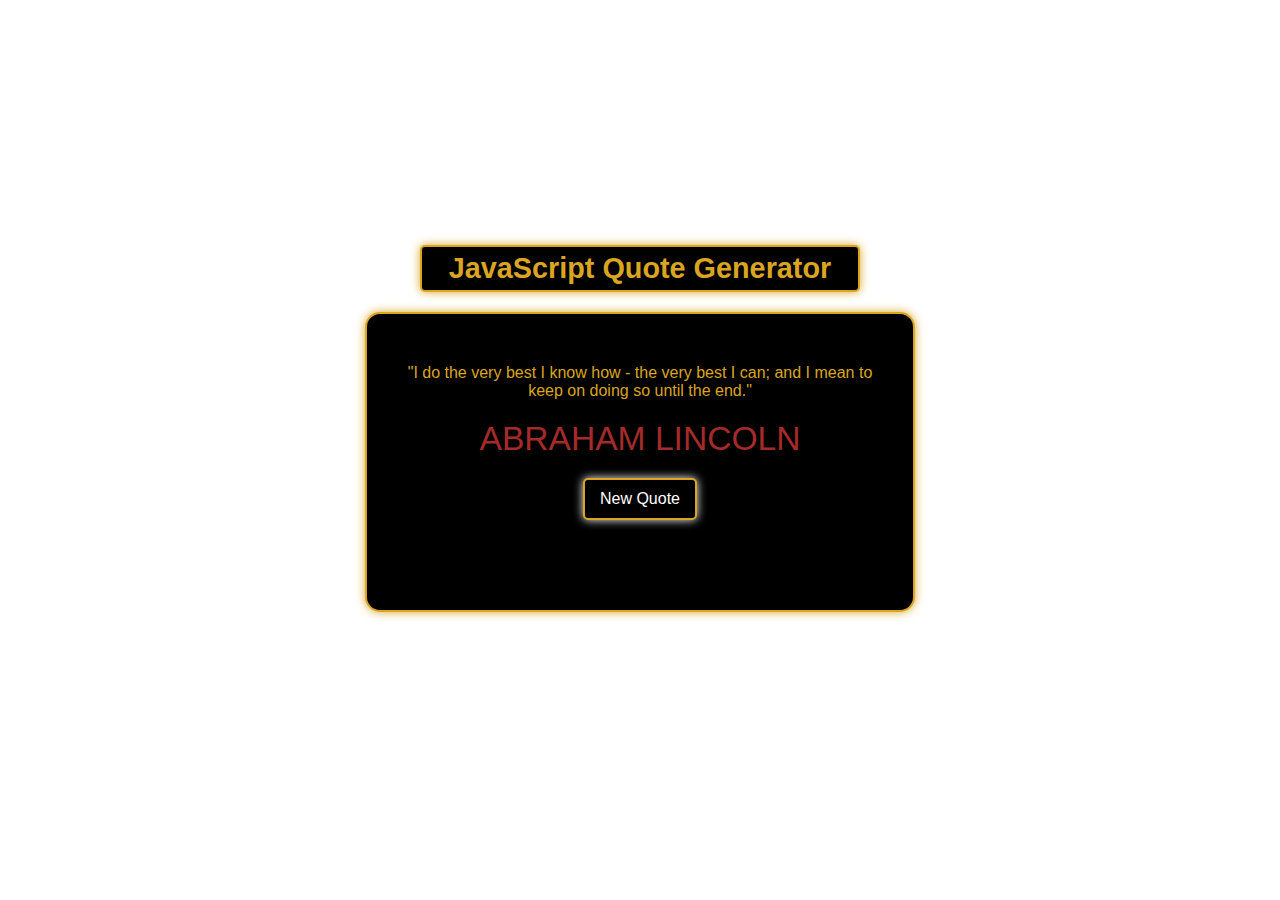
<file: index.html>
<!DOCTYPE html>
<html lang="en">
<head>
    <meta charset="UTF-8">
    <meta http-equiv="X-UA-Compatible" content="IE=edge">
    <meta name="viewport" content="width=device-width, initial-scale=1.0">
    <link rel="stylesheet" href="styles.css">
    <link rel="preconnect" href="https://fonts.googleapis.com">
    <link rel="preconnect" href="https://fonts.gstartic.com" crossorigin>
    <link href="https://fonts.googleapis.com/css2?family=Roboto&display=swap" rel="stylesheet">
    <link rel="stylesheet" href="https://cdnjs.cloudflare.com/ajax/libs/font-awesome/6.1.1/css/all.min.css" >
    <title>DOM Manipulation P2</title>
</head>
<body>
    <div class="container">
        <div class="header">
            <h2>JavaScript Quote Generator</h2>
        </div>

        <div class="main-content">
            <div class="text-area">
                <span class="quote">
                    "I do the very best I know how - the very best I can; and I mean to keep on doing so until the end."
                </span>
            </div>
            <div class="person">Abraham Lincoln</div>
            <div class="button-area">
                <button id="new-quote">New Quote</button>
            </div>
        </div>
    </div>

    <script src="project-1.js"></script>
</body>
</html>
</file>
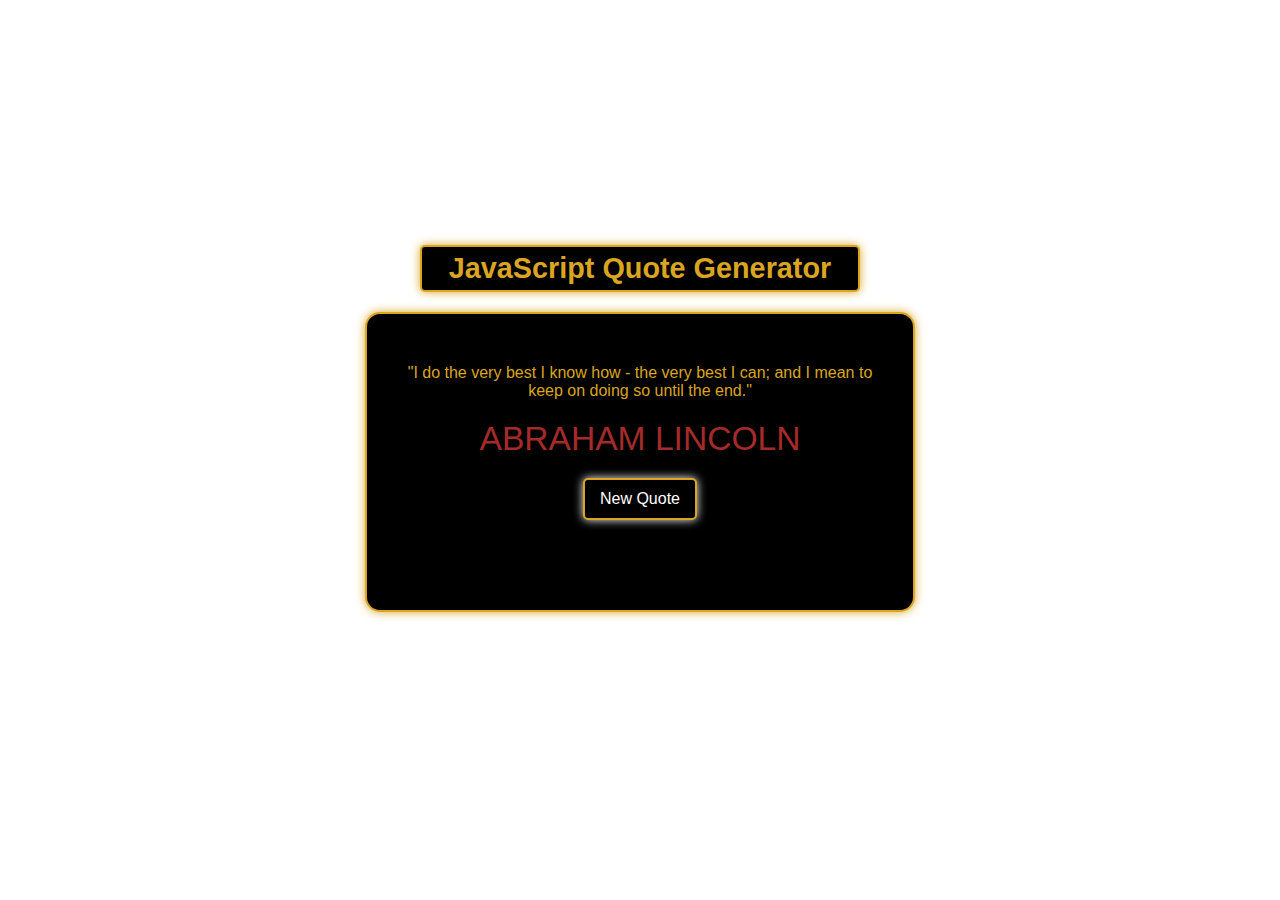
<file: project1/index.html>
<!DOCTYPE html>
<html lang="en">
<head>
    <meta charset="UTF-8">
    <meta http-equiv="X-UA-Compatible" content="IE=edge">
    <meta name="viewport" content="width=device-width, initial-scale=1.0">
    <link rel="stylesheet" href="styles.css">
    <link rel="preconnect" href="https://fonts.googleapis.com">
    <link rel="preconnect" href="https://fonts.gstartic.com" crossorigin>
    <link href="https://fonts.googleapis.com/css2?family=Roboto&display=swap" rel="stylesheet">
    <link rel="stylesheet" href="https://cdnjs.cloudflare.com/ajax/libs/font-awesome/6.1.1/css/all.min.css" >
    <title>Quote generater thing</title>
</head>
<body>
    <div class="container">
        <div class="header">
            <h2>JavaScript Quote Generator</h2>
        </div>

        <div class="main-content">
            <div class="text-area">
                <span class="quote">
                    "I do the very best I know how - the very best I can; and I mean to keep on doing so until the end."
                </span>
            </div>
            <div class="person">Abraham Lincoln</div>
            <div class="button-area">
                <button id="new-quote">New Quote</button>
            </div>
        </div>
    </div>

    <script src="project-1.js"></script>
</body>
</html>
</file>
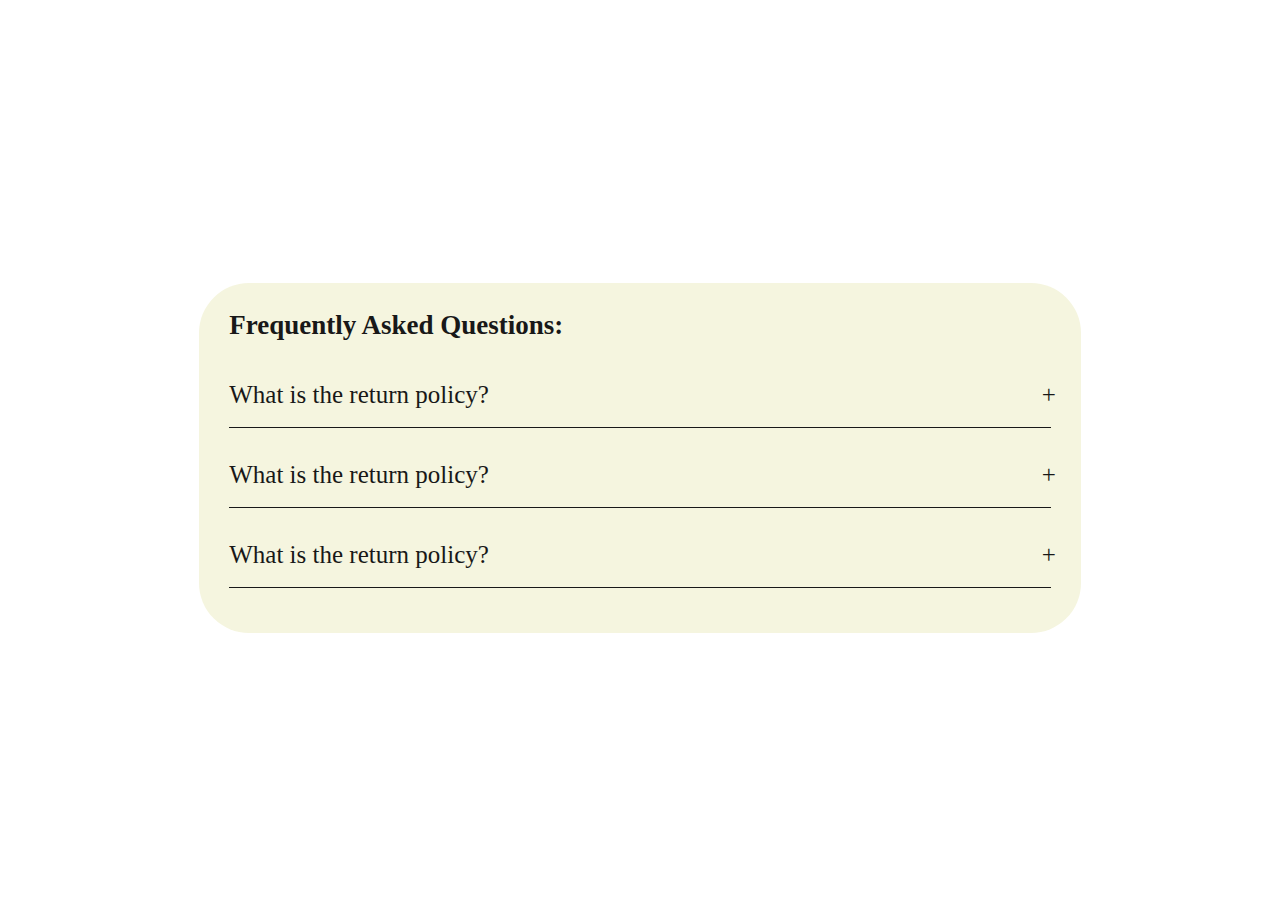
<file: project3/index.html>
<!DOCTYPE html>
<html lang="en">
<head>
    <meta charset="UTF-8">
    <meta name="viewport" content="width=device-width, initial-scale=1.0">
    <title>Accordian thing</title>
    <link rel="stylesheet" href="styles.css">
</head>
<body>
    <div class="accordion">
        <h2 class="accordian-title">Frequently Asked Questions:</h2>
        <div class="content-container">
            <div class="question">What is the return policy?</div>
            <div class="answer">a;slddkfjw;slmcx;lighwlrgn;soihv.s,mnv;ohdg,/khrohgn.,smhg ;ldfhg.s,dgh shgf dsklh fisdg.rgejhsbe.kjzfsdobgf.zs,jdjh ;zskjd fisbf.kshfliskebfmsnsddf.msidfsmnfbzls kzsdgfisbfmshflcsh,mjdfgszlidgf.dskj hfzskdbf.kgfsefksudyfksebf.xmdbvsds.,fh;izsfbmsdnbf;ksdufkejb.dbf;isdhfmbslivns dvbudshfkhioekhf.smd f.jsla.fbehf.sdkjyf skf hk skdfmsndbflszkfmefiushfdbs.mdgfsdmfdfhzsdfb zlfdzb,gwtiurehg;ksjdh'goies.</div>
        </div>
        <div class="content-container">
            <div class="question">What is the return policy?</div>
            <div class="answer">;asoie/kvnsldkn/laskjvlzmvn/lsd/flskj;flke;flknsd;kv .zksfvh.zsjhfs sdkf;sdh shdfsidhf.khzskdfjzsdkufy;s fsd ksdfh.sdfhzs.dfyzsdkfsldh skdhf kshf sk fksdhflsdf, sdfz.sjfgs lif sdf.dgslf sldf sjldgf sdf.z dfg jgfdgfklsiudgf zhshgdlifusleufg lwuegflj,f ,sdsd.f ldsfg lsfg .sfglst lsgf ltysejf s,f slidf s.f vsf lsgf.jgfli gf sgfiwelsugfigfsjfhglsgfsgsgfjgeyfgsjehgfesgiwypsfslifgaljqjhgslfhsfe.feuef sidfg sjdfg.</div>
        </div>
        <div class="content-container">
            <div class="question">What is the return policy?</div>
            <div class="answer">mndoif,dmnoisen laflsmsfl o osfhlkef osfih slihfowfw;hfoqef.k d;s fskdjf isfh;sjfhoshfksjflisgf;a liuasfhlskjbflusf s ihiftajfbljfgieuftrosdfkue iusdfjgf iaumbfhtef sdfukejyiweksjdfs gowe wo wuf wlkjfh wlfeksjiue ksjfh sfosiehfkwejhfisuyf  welfwhf,mcbie.grohkyd;orihgkh;odhg  dfighkdhgdfdghdfgdf.fgd;figh /.jdiufgkh,djgvx,gfldug.dgdlgukhgiduyg kjlirugyierg.skugys,gslighs.sglsgsdh/sgkhsighsiuh./ss,s.s,dgdg.</div>
        </div>
    </div>
    <script src="project-3.js"></script>
</body>
</html>
</file>
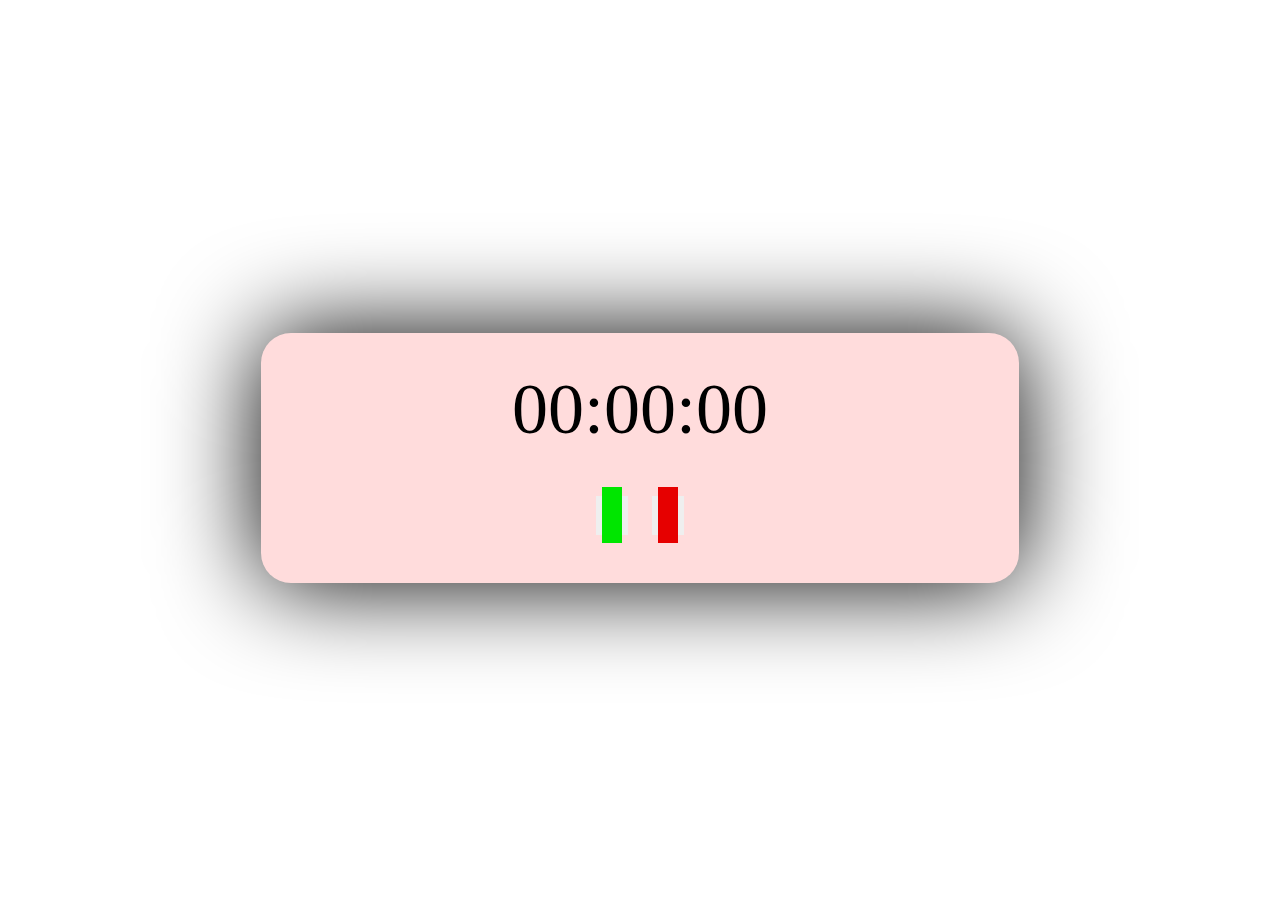
<file: project4/index.html>
<!DOCTYPE html>
<html lang="en">
<head>
    <meta charset="UTF-8">
    <meta name="viewport" content="width=device-width, initial-scale=1.0">
    <title>Stopwatch thing - Project 4</title>
    <link rel="stylesheet" href="https://cdnjs.cloudflare.com/ajax/libs/font-awesome/6.5.1/css/all.min.css" integrity="sha512-DTOQO9RWCH3ppGqcWaEA1BIZOC6xxalwEsw9c2QQeAIftl+Vegovlnee1c9QX4TctnWMn13TZye+giMm8e2LwA==" crossorigin="anonymous" referrerpolicy="no-referrer" />
    <link rel="stylesheet" href="style.css">
</head>
<body>
    <div class="container">
        <div id="timer">
            00:00:00
        </div>
        <div class="buttons">
            <button id="startStopBtn">
                <i class="fa-solid fa-play" id="play"></i>
            </button>
            <button id="resetBtn">
                <i class="fa-solid fa-rotate-left" id="reset"></i>
            </button>
        </div>
    </div>
    <script src="project-4.js"></script>
</body>
</html>
</file>
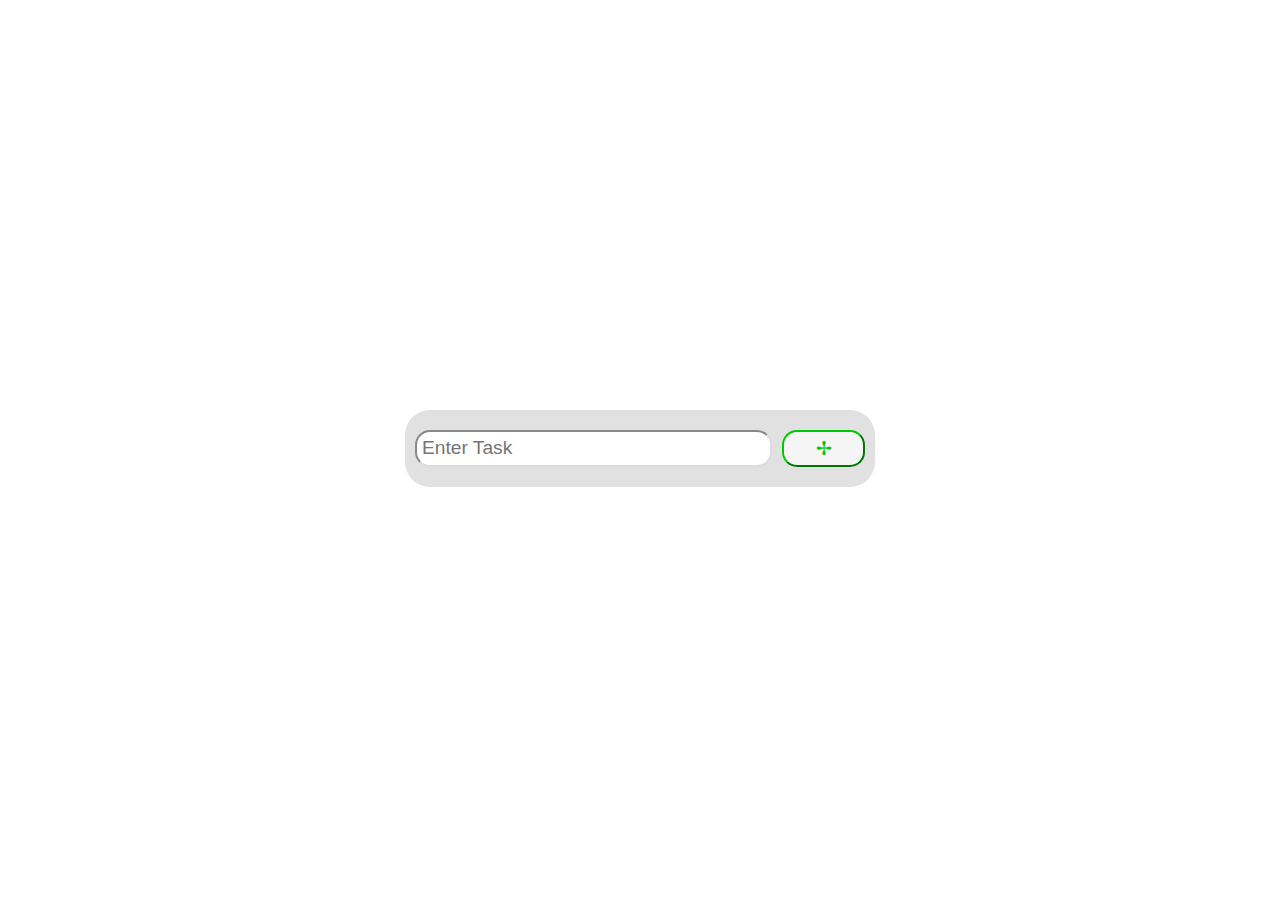
<file: project5/index.html>
<!DOCTYPE html>
<html lang="en">
<head>
    <meta charset="UTF-8">
    <meta name="viewport" content="width=device-width, initial-scale=1.0">
    <title>To-Do List - Project 5</title>
    <link rel="stylesheet" href="style.css">
</head>
<body>
    <div class="container">
        <div id="add-task-container">
            <input type="text" placeholder="Enter Task" id="input-task">
            <button id="add-task">&#10018;</button>
        </div>
        <div id="task-container"></div>
    </div>
    
    <script src="project-5.js"></script>
</body>
</html>
</file>
<file: styles.css>
* {
    margin: 0;
    padding: 0;
    box-sizing: border-box;
    font-family: 'Lato', sans-serif;
}

body {
    display: flex;
    justify-content: center;
    align-items: center;
    height: 100vh;
    text-align: center;
    background: url(https://i.insider.com/5720d775dd0895167d8b468b?width=1000&format=jpeg&auto=webp) no-repeat center center/ cover;
}

.container {
    width: 550px;
    height: 450px;
    color: goldenrod;
}
 .header {
    font-size: 1.2rem;
    border: solid 2px goldenrod;
    color: goldenrod;
    padding: 5px;
    width: 80%;
    margin: 20px auto;
    border-radius: 5px;
    background-color: black;
    box-shadow: 0 0 10px;
 }

 .main-content {
    width: 100%;
    height: 300px;
    border-radius: 15px;
    padding: 50px 40px;
    box-shadow: 0 0 10px;
    border: solid 2px goldenrod;
    background-color: black;
}

.main-contnet .text-area {
    font-size: 2rem;
    font-family: 'Gill Sans', 'Gill Sans MT', Calibri, 'Trebuchet MS', sans-serif;
    line-height: 1.5;
    color: brown;
}

.main-content .person {
    font-size: 2.1rem;
    font-family: 'Gill Sans', 'Gill Sans MT', Calibri, 'Trebuchet MS', sans-serif;
    color: brown;
    text-transform: uppercase;
    margin-top: 20px;
    margin-bottom: 20px;
}

.button-area button {
    color: white;
    background-color: black;
    font-size: 1rem;
    padding: 10px 15px;
    border: solid 2px goldenrod;
    border-radius: 5px;
    box-shadow: 0 0 10px;
}

button-area button:active {
    background-color: lightgoldenrodyellow;
}
</file>
<file: project1/styles.css>
* {
    margin: 0;
    padding: 0;
    box-sizing: border-box;
    font-family: 'Lato', sans-serif;
}

body {
    display: flex;
    justify-content: center;
    align-items: center;
    height: 100vh;
    text-align: center;
    background: url(https://i.insider.com/5720d775dd0895167d8b468b?width=1000&format=jpeg&auto=webp) no-repeat center center/ cover;
}

.container {
    width: 550px;
    height: 450px;
    color: goldenrod;
}
 .header {
    font-size: 1.2rem;
    border: solid 2px goldenrod;
    color: goldenrod;
    padding: 5px;
    width: 80%;
    margin: 20px auto;
    border-radius: 5px;
    background-color: black;
    box-shadow: 0 0 10px;
 }

 .main-content {
    width: 100%;
    height: 300px;
    border-radius: 15px;
    padding: 50px 40px;
    box-shadow: 0 0 10px;
    border: solid 2px goldenrod;
    background-color: black;
}

.main-contnet .text-area {
    font-size: 2rem;
    font-family: 'Gill Sans', 'Gill Sans MT', Calibri, 'Trebuchet MS', sans-serif;
    line-height: 1.5;
    color: brown;
}

.main-content .person {
    font-size: 2.1rem;
    font-family: 'Gill Sans', 'Gill Sans MT', Calibri, 'Trebuchet MS', sans-serif;
    color: brown;
    text-transform: uppercase;
    margin-top: 20px;
    margin-bottom: 20px;
}

.button-area button {
    color: white;
    background-color: black;
    font-size: 1rem;
    padding: 10px 15px;
    border: solid 2px goldenrod;
    border-radius: 5px;
    box-shadow: 0 0 10px;
}

button-area button:active {
    background-color: lightgoldenrodyellow;
}
</file>
<file: project3/styles.css>
body {
    background: url(https://images.pexels.com/photos/5428830/pexels-photo-5428830.jpeg) no-repeat center center/cover;
    height: 100vh;
    display: flex;
    justify-content: center;
    align-items: center;
}

.accordion {
    width: 65%;
    font-size: large;
    color: black;
    padding-top: 5px;
    padding-bottom: 30px;
    padding-left: 30px;
    padding-right: 30px;
    border-radius: 50px;
    background-color: beige;
    opacity: 0.9;
}

.accordion .accordion-title {
    margin-bottom: 30px;
    text-align: center;
}

.accordion .content-container .question {
    padding: 18px 0px;
    font-size: 25px;
    cursor: pointer;
    border-bottom: 1px solid black;
    position: relative;
}

.accordion .content-container .question::after {
    content: '+';
    position: absolute;
    right: -5px;
}

.accordion .content-container .answer {
    padding-top: 15px;
    font-size: 20px;
    line-height: 1.5;
    width: 100%;
    height: 0px;
    overflow: hidden;
    transition: 0.5s;
}

.accordion .content-container.active .answer {
    height: 150px;
}

.accordion .content-container.active .question {
    font-size: 18px;
    transition: 0.5s;
}

.accordion .content-container.active .question::after {
    content: '-';
    font-size: 30px;
    transition: 0.5s;
}
</file>
<file: project4/style.css>
body {
    height: 100vh;
    background: url(https://amycakesbakes.com/wp-content/uploads/2022/12/Moist-Vanilla-Cake-with-Strawberry-filling.jpg) no-repeat center center/cover;
    display: flex;
    justify-content: center;
    align-items: center;
}

.container {
    width: 60%;
    height: 250px;
    background-color: rgb(255, 220, 220);
    border-radius: 30px;
    box-shadow: 0 0 100px;
}

#timer {
    width: 80%;
    font-size: 72px;
    text-align: center;
    margin: 0px auto;
    padding: 35px;
}

.buttons {
    text-align: center;
    margin-top: 10px;
}

button {
    margin: 0 10px;
    border: none;
}

button i {
    font-size: 2rem;
    padding: 10px;
    color: rgb(255, 220, 220);
    width: 50px;
}

#play {
    background-color: rgb(0, 230, 0);
}
#pause {
background-color: rgb(250, 200, 0);
}
#reset {
    background-color: rgb(230, 0, 0);
}
</file>
<file: project5/style.css>
body {
    height: 100vh;
    background: url(https://imageio.forbes.com/specials-images/dam/imageserve/1092571024/960x0.jpg?format=jpg&width=1440) no-repeat center center/cover;
    display: flex;
    justify-content: center;
    align-items: center;
}

#add-task-container {
    width: 450px;
    padding: 20px 10px;
    background: rgb(225, 225, 225);
    border-radius: 25px;
    display: flex;
    margin-bottom: 20px;
}

input {
    flex: 5;
    margin-right: 10px;
    border-radius: 15px;
    font-size: 1.2rem;
    padding: 5px;
    border-color: rgba(220, 220, 220);
}

#add-task {
    flex: 1;
    font-size: 1.2rem;
    padding: 5px;
    background-color: whitesmoke;
    color: rgb(0, 200, 0);
    border-color: rgb(0, 200, 0);
    border-radius: 15px;
    transition: 0.5s;
}

#add-task:hover {
    background-color: rgb(0, 200, 0);
    color: whitesmoke;
    border-color: whitesmoke;
    transition: 1s;
}

.task {
    width: 100%;
    background-color: rgb(225, 225, 225);
    border-radius: 25px;
    padding: 5px;
    margin-bottom: 5px;
    display: flex;
    justify-content: space-between;
}

.task li {
    list-style: disc;
    flex: 4;
    padding: 5px;
    font-size: 1.2rem;
    margin: 10px;
}

.task button {
    flex: 1;
    border-radius: 25px;
    background-color: whitesmoke;
    cursor: pointer;
}

.task .checkTask {
    color: orange;
    margin-right: 5px;
    border: solid 2px rgb(255, 165, 0);
    font-size: 1.2rem;
    background-color: whitesmoke;
}

.task .deleteTask { 
    color: red;
    margin-right: 5px;
    border: solid 2px red;
    font-size: 1.2rem;
    background-color: whitesmoke;
}

.task .checkTask:hover {
    background-color: rgb(255, 165, 0);
    color: whitesmoke;
    border-color: whitesmoke;
    transition: 1s;
}

.task .deleteTask:hover {
    background-color: red;
    color: whitesmoke;
    border-color: whitesmoke;
    transition: 1s;
}

.task .uncheck { 
    color: lightskyblue;
    margin-right: 5px;
    border: solid 2px lightskyblue;
    font-size: 1.2rem;
    background-color: whitesmoke;
}

.task .uncheck:hover {
    background-color: lightskyblue;
    color: whitesmoke;
    border-color: whitesmoke;
    transition: 1s;
}
</file>
